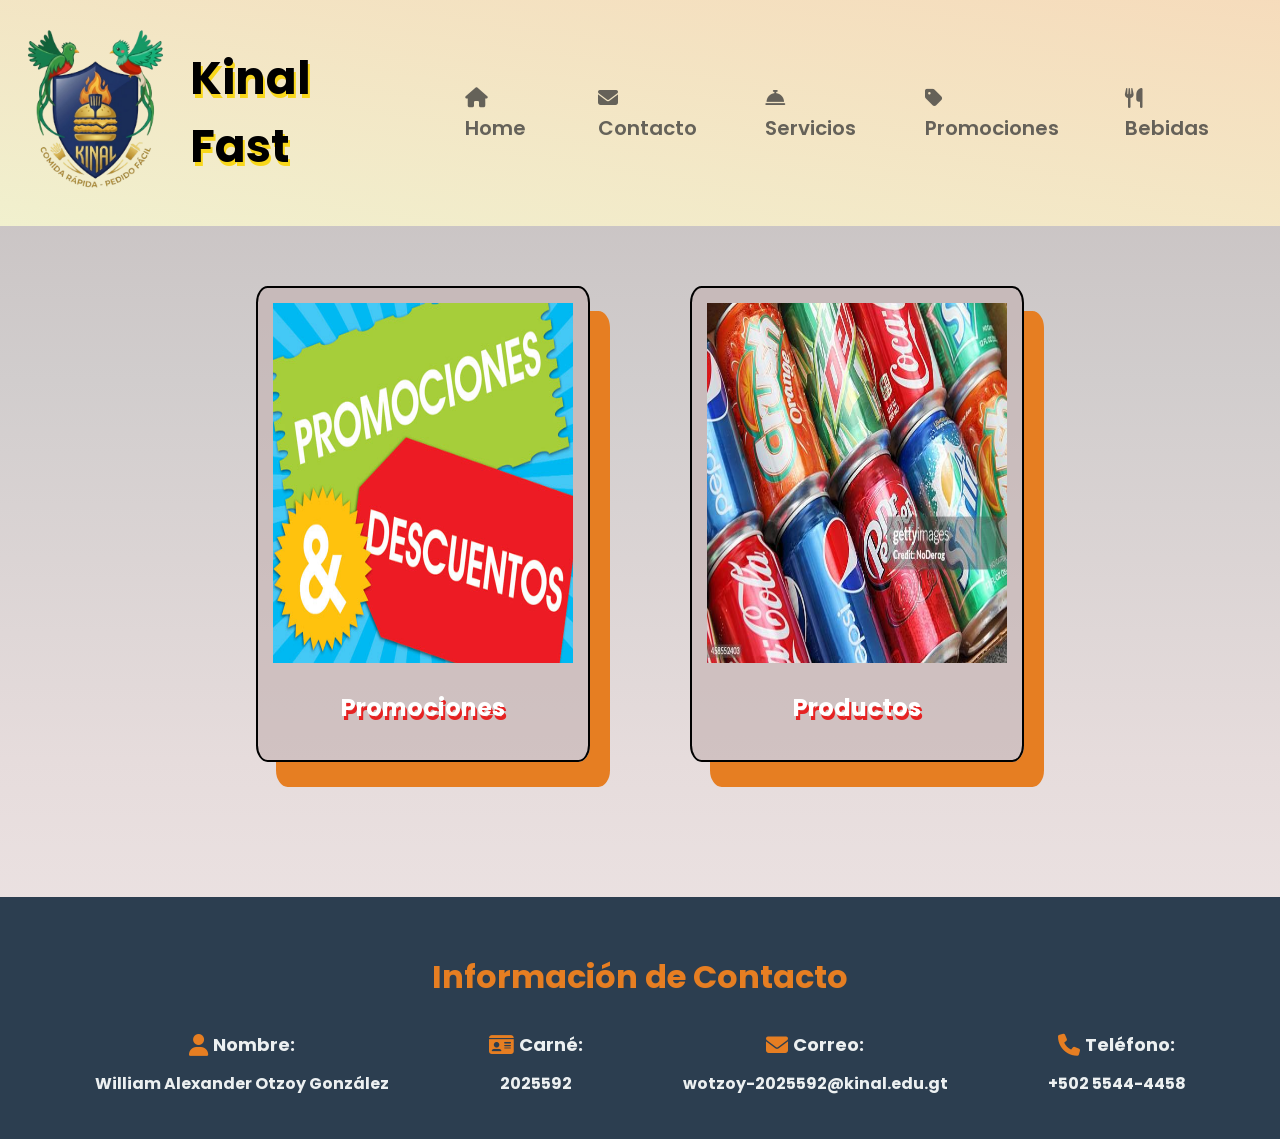
<file: index.html>
<!DOCTYPE html>
<html lang="en">
<head>
    <meta charset="UTF-8">
    <meta name="viewport" content="width=device-width, initial-scale=1.0">
    <title>Menú Kinal Fast</title>
    <link rel="stylesheet"  href="css/styles.css">
    
    <link rel="preconnect" href="https://fonts.googleapis.com">
    <link rel="preconnect" href="https://fonts.gstatic.com" crossorigin>
    <link href="https://fonts.googleapis.com/css2?family=Poppins:wght@300;400;600;700&display=swap" rel="stylesheet">
    <link href="https://fonts.googleapis.com/css2?family=Noto+Sans:ital,wght@0,100..900;1,100..900&display=swap" rel="stylesheet">
    <link href="https://fonts.googleapis.com/css2?family=Inconsolata:wght@200..900&family=Noto+Sans:ital,wght@0,100..900;1,100..900&display=swap" rel="stylesheet">
    <link href="https://fonts.googleapis.com/css2?family=Inconsolata:wght@200..900&family=Noto+Sans:ital,wght@0,100..900;1,100..900&family=Share+Tech&display=swap" rel="stylesheet">
    <link rel="stylesheet" href="https://cdnjs.cloudflare.com/ajax/libs/font-awesome/6.4.2/css/all.min.css">
</head>
<!-- Esta era mi idea para un proyecto de expo. Me hubiera gustado presentarlo como proyecto pequeño o como un anuncio. -->
<body>
    <header class="header-content">
        <nav class="nav-content">
            <section class="section-logo">
                <div class="header-logo">
                    <a href="index.html">
                        <img class="image-logo" src="images/KinalFast-logo.png">
                    </a>
                </div>
                <h1 class="logo-title">Kinal Fast</h1>
            </section>

            <section class="section-tools">
                <div class="nav-tools">
                    <a href="index.html" class="link-decoration">
                        <span class="nav-text"><i class="fa-solid fa-house"></i>  Home</span>
                    </a>
                </div>

                <div class="nav-tools">
                    <a href="#contacto-footer" class="link-decoration">
                        <span class="nav-text"><i class="fa-solid fa-envelope"></i>  Contacto</span>
                    </a>
                </div>

                <div class="nav-tools">
                    <a href="servicios.html" class="link-decoration">
                        <span class="nav-text"><i class="fa-solid fa-bell-concierge"></i>  Servicios</span>
                    </a>
                </div>
                
                <div class="nav-tools">
                    <a href="promociones.html" class="link-decoration">
                        <span class="nav-text"><i class="fa-solid fa-tag"></i>  Promociones</span>
                    </a>
                </div>

                <div class="nav-tools">
                    <a href="productos.html" class="link-decoration">
                        <span class="nav-text"><i class="fa-solid fa-utensils"></i>   Bebidas</span>
                    </a>
                </div>
            </section>
        </nav>
    </header>

    <main class="main-content">
        <section class="section-content">
            <div class="main-options">
                <a href="promociones.html">
                    <img class="image-poster" src="images/promociones.jpg">
                </a>
                <h1 class="options-text"> Promociones</h1>
            </div>
            <div class="main-options">
                <a href="productos.html">
                    <img class="image-poster" src="images/productos.jpg">
                </a>
                <h1 class="options-text"> Productos</h1>
            </div>
        </section>
    </main>

    <footer class="footer-body" id="contacto-footer">
        <div class="footer-content">
            <h2 class="footer-title">Información de Contacto</h2>
            
            <div class="footer-information">
                <div class="footer-data">
                    <div class="footer-icon-container">
                        <i class="fa-solid fa-user footer-icon"></i>
                        <h3 class="footer-subtitulo">Nombre:</h3>
                    </div>
                    <h4 class="footer-text">William Alexander Otzoy González</h4>
                </div>

                <div class="footer-data">
                    <div class="footer-icon-container">
                        <i class="fa-solid fa-id-card footer-icon"></i>
                        <h3 class="footer-subtitulo">Carné:</h3>
                    </div>
                    <h4 class="footer-text">2025592</h4>
                </div>

                <div class="footer-data">
                    <div class="footer-icon-container">
                        <i class="fa-solid fa-envelope footer-icon"></i>
                        <h3 class="footer-subtitulo">Correo:</h3>
                    </div>
                    <h4 class="footer-text">wotzoy-2025592@kinal.edu.gt</h4>
                </div>

                <div class="footer-data">
                    <div class="footer-icon-container">
                        <i class="fa-solid fa-phone footer-icon"></i>
                        <h3 class="footer-subtitulo">Teléfono:</h3>
                    </div>
                    <h4 class="footer-text">+502 5544-4458</h4>
                </div>

            </div>
        </div>
    </footer>
</body>
</html>
</file>
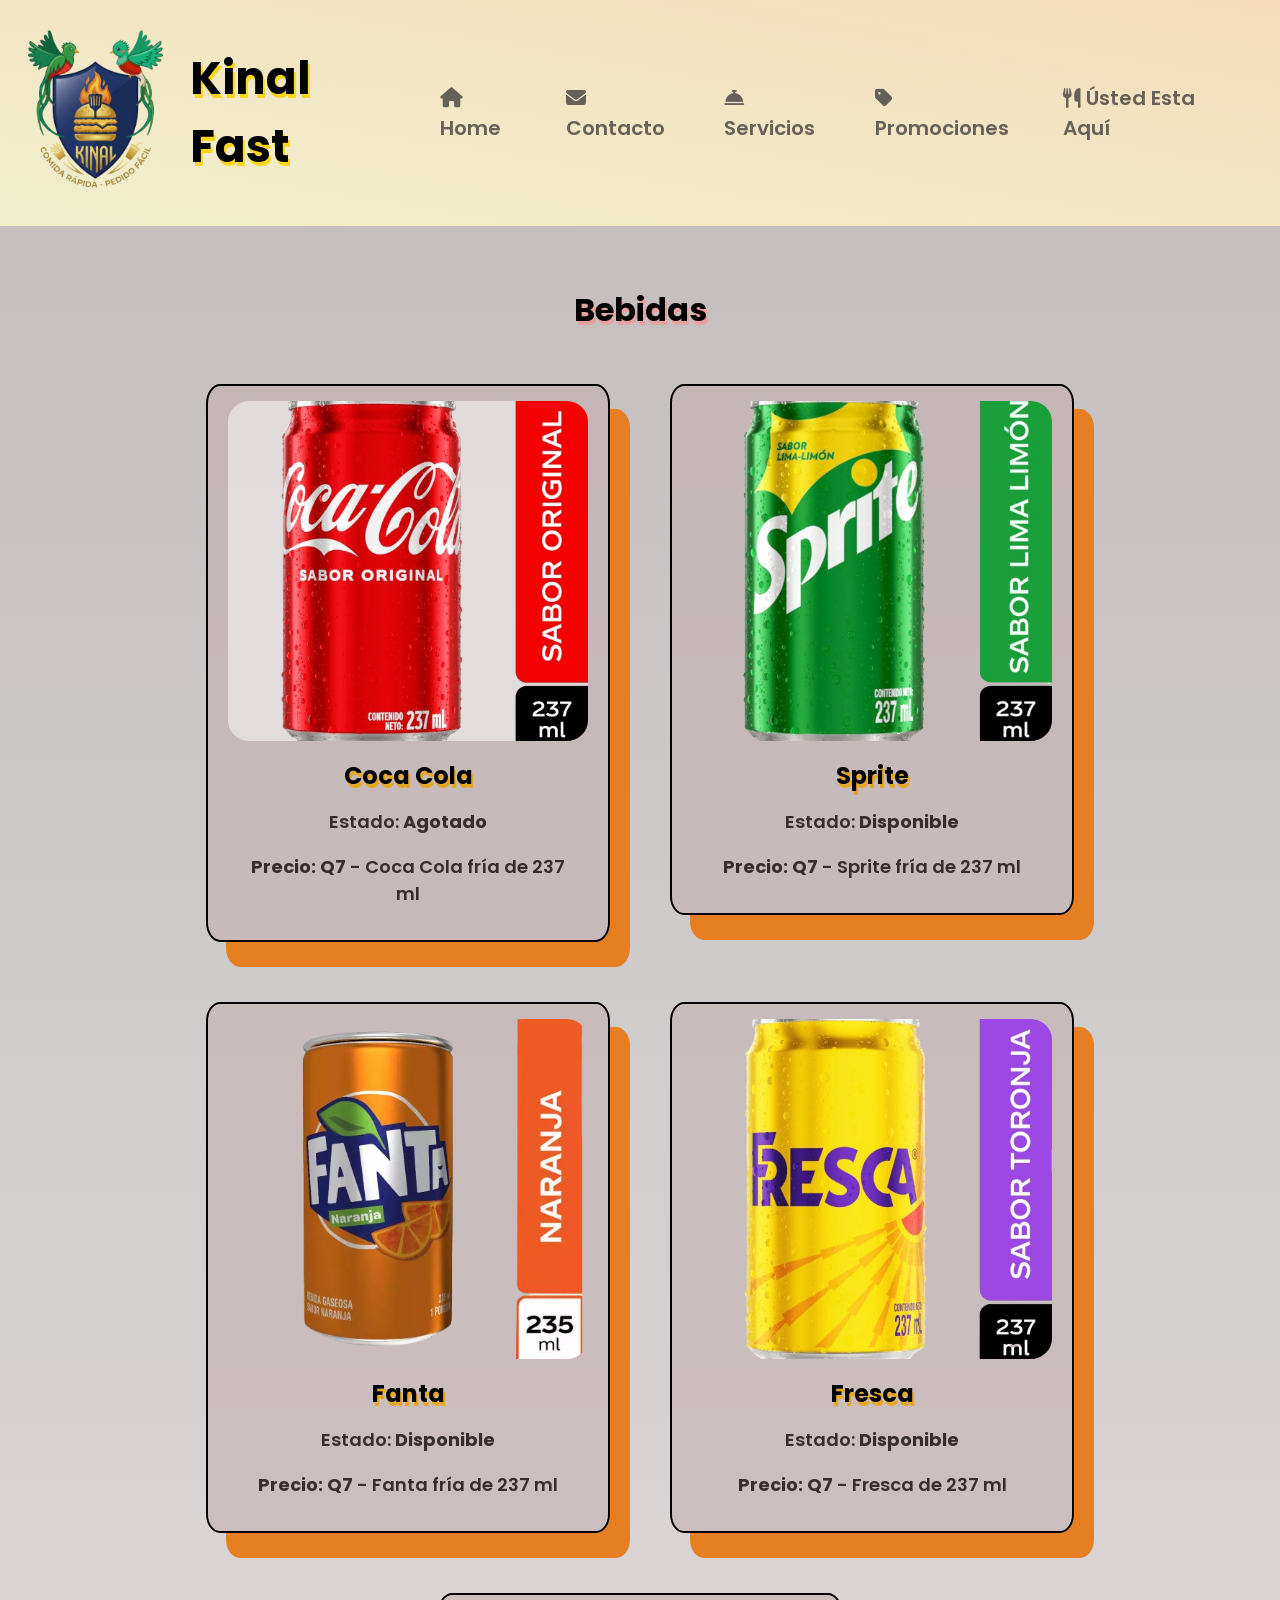
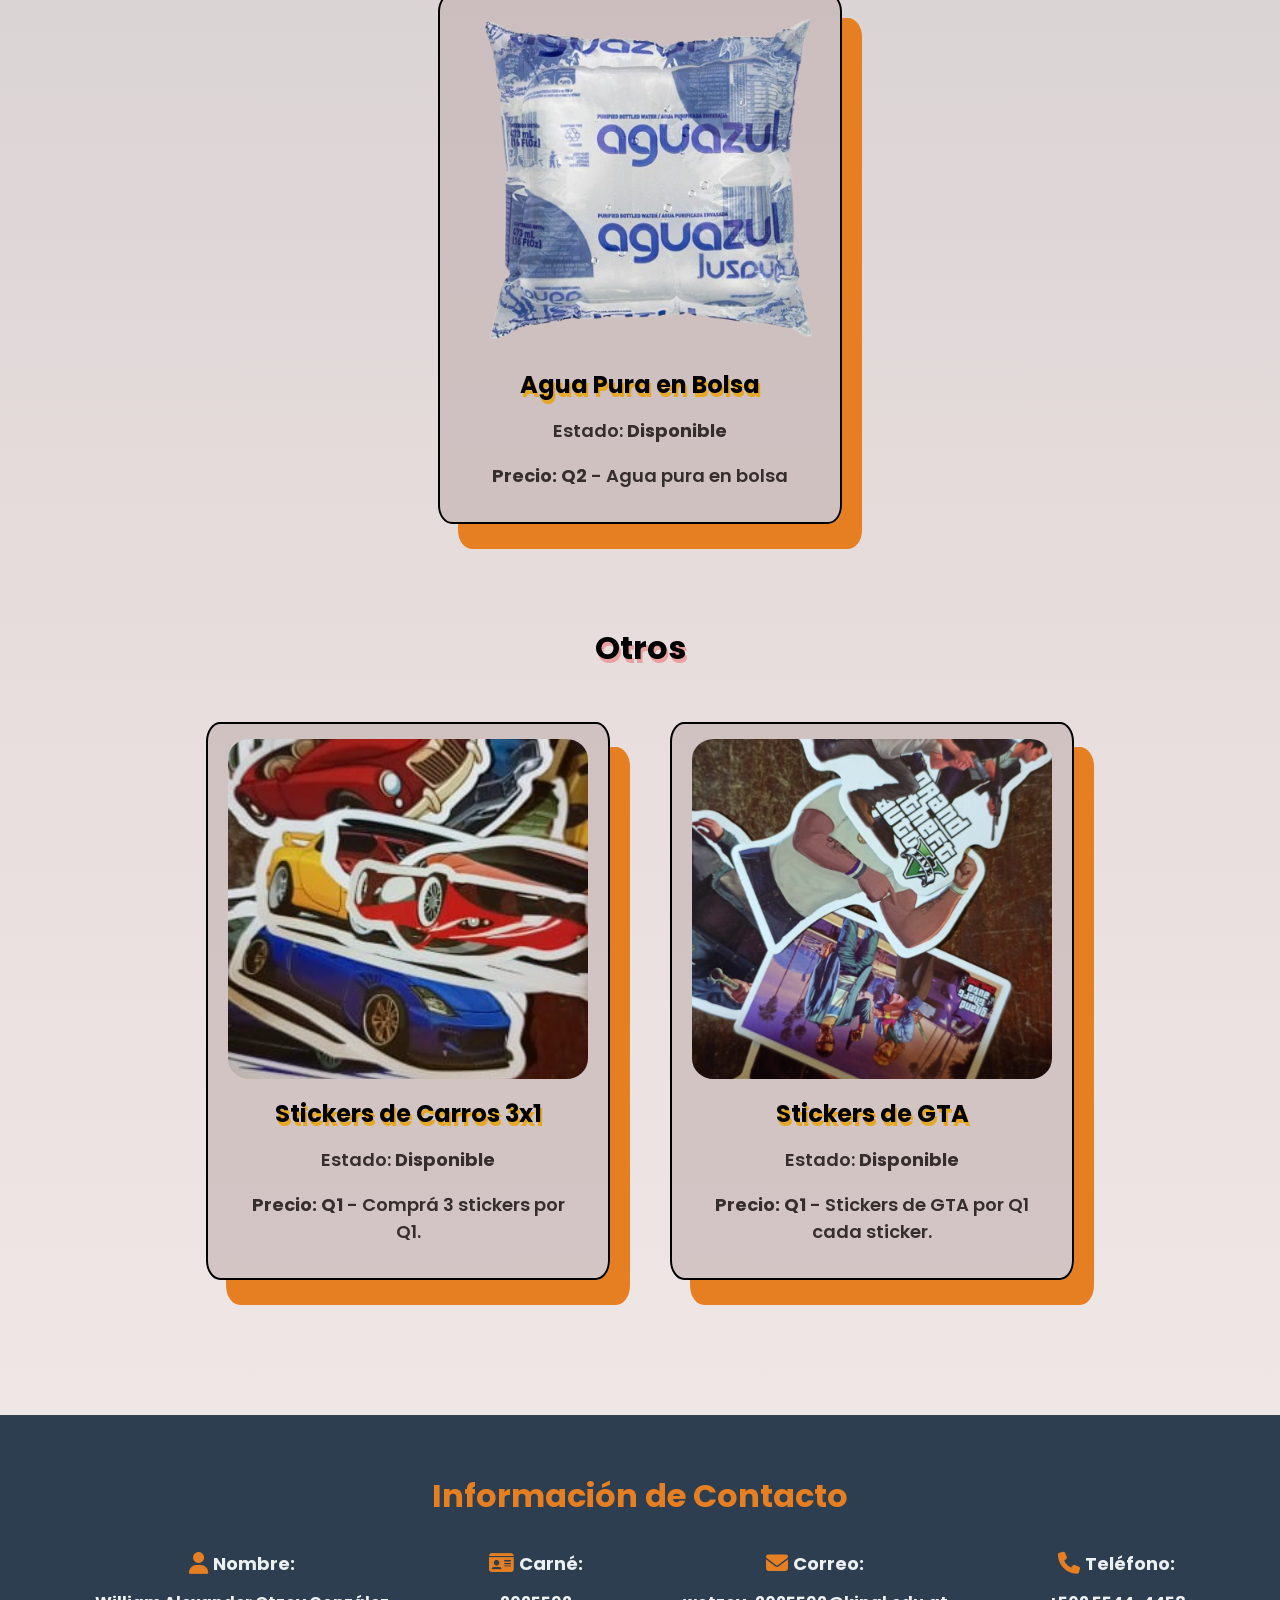
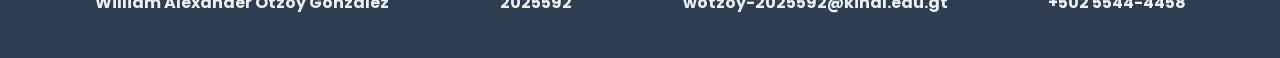
<file: productos.html>
<!DOCTYPE html>
<html lang="es">
<head>
    <meta charset="UTF-8">
    <meta name="viewport" content="width=device-width, initial-scale=1.0">
    <title>Sección Kinal Food</title>
    <link rel="stylesheet" href="css/styles.css">

    <link rel="preconnect" href="https://fonts.googleapis.com">
    <link rel="preconnect" href="https://fonts.gstatic.com" crossorigin>
    <link href="https://fonts.googleapis.com/css2?family=Poppins:wght@300;400;600;700&display=swap" rel="stylesheet">
    <link href="https://fonts.googleapis.com/css2?family=Noto+Sans:ital,wght@0,100..900;1,100..900&display=swap" rel="stylesheet">
    <link href="https://fonts.googleapis.com/css2?family=Inconsolata:wght@200..900&family=Noto+Sans:ital,wght@0,100..900;1,100..900&display=swap" rel="stylesheet">
    <link href="https://fonts.googleapis.com/css2?family=Inconsolata:wght@200..900&family=Noto+Sans:ital,wght@0,100..900;1,100..900&family=Share+Tech&display=swap" rel="stylesheet">
    <link rel="stylesheet" href="https://cdnjs.cloudflare.com/ajax/libs/font-awesome/6.4.2/css/all.min.css">
</head>

<body>
    <header class="header-content">
        <nav class="nav-content">
            <section class="section-logo">
                <div class="header-logo">
                    <a href="index.html">
                        <img class="image-logo" src="images/KinalFast-logo.png">
                    </a>
                </div>
                <h1 class="logo-title">Kinal Fast</h1>
            </section>

            <section class="section-tools">
                <div class="nav-tools">
                    <a href="index.html" class="link-decoration">
                        <span class="nav-text"><i class="fa-solid fa-house"></i>  Home</span>
                    </a>
                </div>

                <div class="nav-tools">
                    <a href="#contacto-footer" class="link-decoration">
                        <span class="nav-text"><i class="fa-solid fa-envelope"></i>  Contacto</span>
                    </a>
                </div>

                <div class="nav-tools">
                    <a href="servicios.html" class="link-decoration">
                        <span class="nav-text"><i class="fa-solid fa-bell-concierge"></i>  Servicios</span>
                    </a>
                </div>

                <div class="nav-tools">
                    <a href="promociones.html" class="link-decoration">
                        <span class="nav-text"><i class="fa-solid fa-tag"></i>  Promociones</span>
                    </a>
                </div>

                <div class="nav-tools">
                    <a href="productos.html" class="link-decoration">
                        <span class="nav-text"><i class="fa-solid fa-utensils"></i>  Ústed Esta Aquí</span>
                    </a>
                </div>
            </section>
        </nav>
    </header>

    <main class="main-content-producto">

        <section class="section-productos">
            <h2 class="section-title">Bebidas</h2>

            <div class="producto-targets">
                <div class="main-targets">
                    <div class="image-container">
                        <img class="image-food" src="images/CocaCola (2).png">
                    </div>
                    <h1 class="producto-title"> Coca Cola</h1>
                    <h2 class="producto-text"> Estado: <strong>Agotado</strong></h2>
                    <h3 class="producto-text">
                        <strong>Precio: Q7</strong> - Coca Cola fría de 237 ml 
                    </h3>
                </div>

                <div class="main-targets">
                    <div class="image-container">
                        <img class="image-food" src="images/sprite.png">
                    </div>
                    <h1 class="producto-title"> Sprite</h1>
                    <h2 class="producto-text"> Estado: <strong>Disponible</strong></h2>
                    <h3 class="producto-text">
                        <strong>Precio: Q7</strong> - Sprite fría de 237 ml 
                    </h3>
                </div>

                <div class="main-targets">
                    <div class="image-container">
                        <img class="image-food" src="images/fanta.png">
                    </div>
                    <h1 class="producto-title"> Fanta</h1>
                    <h2 class="producto-text"> Estado: <strong>Disponible</strong></h2>
                    <h3 class="producto-text">
                        <strong>Precio: Q7</strong> - Fanta fría de 237 ml 
                    </h3>
                </div>

                <div class="main-targets">
                    <div class="image-container">
                        <img class="image-food" src="images/Fresca.png">
                    </div>
                    <h1 class="producto-title"> Fresca</h1>
                    <h2 class="producto-text"> Estado: <strong>Disponible</strong></h2>
                    <h3 class="producto-text">
                        <strong>Precio: Q7</strong> - Fresca de 237 ml 
                    </h3>
                </div>

                <div class="main-targets">
                    <div class="image-container">
                        <img class="image-food" src="images/aguaPura.png">
                    </div>
                    <h1 class="producto-title"> Agua Pura en Bolsa</h1>
                    <h2 class="producto-text"> Estado: <strong>Disponible</strong></h2>
                    <h3 class="producto-text">
                        <strong>Precio: Q2</strong> - Agua pura en bolsa
                    </h3>
                </div>
            </div>
        </section>

        <section class="section-productos">
            <h2 class="section-title">Otros</h2>

            <div class="producto-targets">

                <div class="main-targets">
                    <div class="image-container">
                        <img class="image-food" src="images/StickersCarros.jpeg" alt="Imagen de sticker de carros">
                    </div>
                    <h1 class="producto-title"> Stickers de Carros 3x1</h1>
                    <h2 class="producto-text"> Estado: <strong>Disponible</strong></h2>
                    <h3 class="producto-text">
                        <strong>Precio: Q1</strong> - Comprá 3 stickers por Q1.
                    </h3>
                </div>

                <div class="main-targets">
                    <div class="image-container">
                        <img class="image-food" src="images/StrickersGTA.jpeg">
                    </div>
                    <h1 class="producto-title"> Stickers de GTA</h1>
                    <h2 class="producto-text"> Estado: <strong>Disponible</strong></h2>
                    <h3 class="producto-text">
                        <strong>Precio: Q1</strong> - Stickers de GTA por Q1 cada sticker.
                    </h3>
                </div>
            </div>
        </section>
    </main>

    <footer class="footer-body" id="contacto-footer">
        <div class="footer-content">
            <h2 class="footer-title">Información de Contacto</h2>
            
            <div class="footer-information">
                <div class="footer-data">
                    <div class="footer-icon-container">
                        <i class="fa-solid fa-user footer-icon"></i>
                        <h3 class="footer-subtitulo">Nombre:</h3>
                    </div>
                    <h4 class="footer-text">William Alexander Otzoy González</h4>
                </div>

                <div class="footer-data">
                    <div class="footer-icon-container">
                        <i class="fa-solid fa-id-card footer-icon"></i>
                        <h3 class="footer-subtitulo">Carné:</h3>
                    </div>
                    <h4 class="footer-text">2025592</h4>
                </div>

                <div class="footer-data">
                    <div class="footer-icon-container">
                        <i class="fa-solid fa-envelope footer-icon"></i>
                        <h3 class="footer-subtitulo">Correo:</h3>
                    </div>
                    <h4 class="footer-text">wotzoy-2025592@kinal.edu.gt</h4>
                </div>

                <div class="footer-data">
                    <div class="footer-icon-container">
                        <i class="fa-solid fa-phone footer-icon"></i>
                        <h3 class="footer-subtitulo">Teléfono:</h3>
                    </div>
                    <h4 class="footer-text">+502 5544-4458</h4>
                </div>

            </div>
        </div>
    </footer>
</body>
</html>
</file>
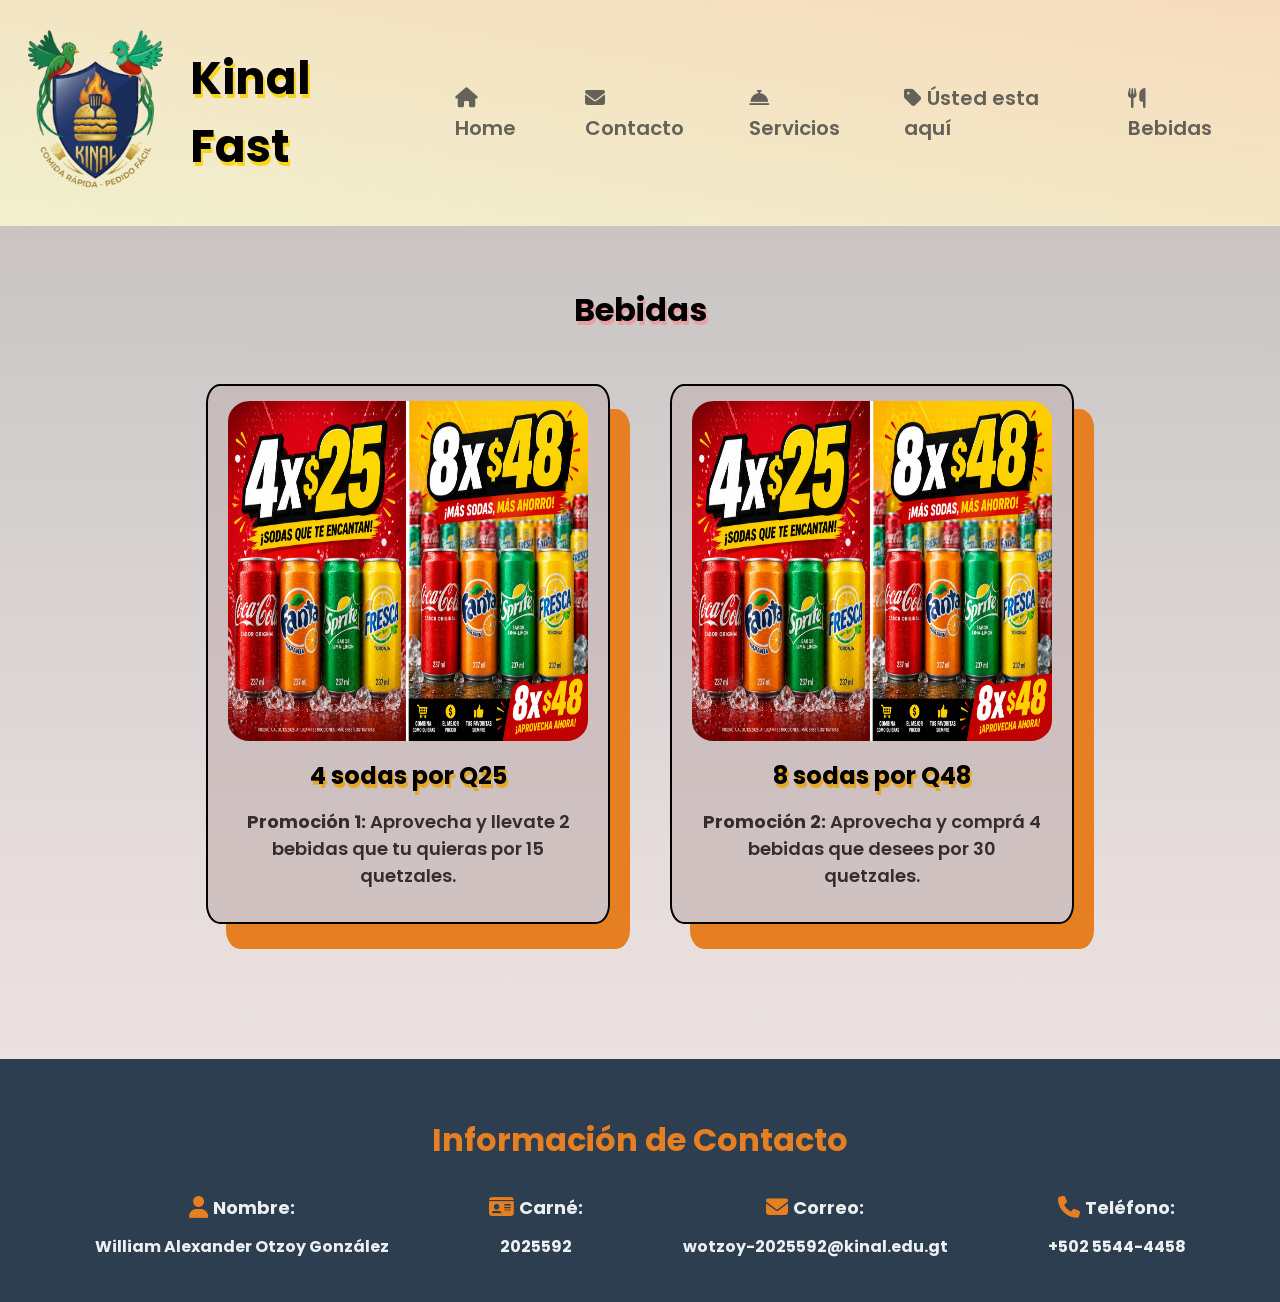
<file: promociones.html>
<!DOCTYPE html>
<html lang="es">
<head>
    <meta charset="UTF-8">
    <meta name="viewport" content="width=device-width, initial-scale=1.0">
    <title>Sección Kinal Food</title>
    <link rel="stylesheet" href="css/styles.css">

    <link rel="preconnect" href="https://fonts.googleapis.com">
    <link rel="preconnect" href="https://fonts.gstatic.com" crossorigin>
    <link href="https://fonts.googleapis.com/css2?family=Poppins:wght@300;400;600;700&display=swap" rel="stylesheet">
    <link href="https://fonts.googleapis.com/css2?family=Noto+Sans:ital,wght@0,100..900;1,100..900&display=swap" rel="stylesheet">
    <link href="https://fonts.googleapis.com/css2?family=Inconsolata:wght@200..900&family=Noto+Sans:ital,wght@0,100..900;1,100..900&display=swap" rel="stylesheet">
    <link href="https://fonts.googleapis.com/css2?family=Inconsolata:wght@200..900&family=Noto+Sans:ital,wght@0,100..900;1,100..900&family=Share+Tech&display=swap" rel="stylesheet">
    <link rel="stylesheet" href="https://cdnjs.cloudflare.com/ajax/libs/font-awesome/6.4.2/css/all.min.css">
</head>

<body>
    <header class="header-content">
        <nav class="nav-content">
            <section class="section-logo">
                <div class="header-logo">
                    <a href="index.html">
                        <img class="image-logo" src="images/KinalFast-logo.png">
                    </a>
                </div>
                <h1 class="logo-title">Kinal Fast</h1>
            </section>

            <section class="section-tools">
                <div class="nav-tools">
                    <a href="index.html" class="link-decoration">
                        <span class="nav-text"><i class="fa-solid fa-house"></i>  Home</span>
                    </a>
                </div>

                <div class="nav-tools">
                    <a href="#contacto-footer" class="link-decoration">
                        <span class="nav-text"><i class="fa-solid fa-envelope"></i>  Contacto</span>
                    </a>
                </div>

                <div class="nav-tools">
                    <a href="servicios.html" class="link-decoration">
                        <span class="nav-text"><i class="fa-solid fa-bell-concierge"></i>  Servicios</span>
                    </a>
                </div>

                <div class="nav-tools">
                    <a href="promociones.html" class="link-decoration">
                        <span class="nav-text"><i class="fa-solid fa-tag"></i>  Ústed esta aquí</span>
                    </a>
                </div>

                <div class="nav-tools">
                    <a href="productos.html" class="link-decoration">
                        <span class="nav-text"><i class="fa-solid fa-utensils"></i>  Bebidas</span>
                    </a>
                </div>
            </section>
        </nav>
    </header>

    <main class="main-content-producto">

        <section class="section-productos">
            <h2 class="section-title">Bebidas</h2>

            <div class="producto-targets">
                <div class="main-targets">
                    <div class="image-container">
                        <img class="image-promo" src="images/14279d61-1b9e-4099-a162-3488694886d9.png">
                    </div>
                    <h1 class="producto-title"> 4 sodas por Q25</h1>
                    <h3 class="producto-text">
                        <strong>Promoción 1: </strong> Aprovecha y llevate 2 bebidas que tu quieras por 15 quetzales.
                    </h3>
                </div>

                <div class="main-targets">
                    <div class="image-container">
                        <img class="image-promo" src="images/14279d61-1b9e-4099-a162-3488694886d9.png">
                    </div>
                    <h1 class="producto-title"> 8 sodas por Q48</h1>
                    <h3 class="producto-text">
                        <strong>Promoción 2: </strong> Aprovecha y comprá 4 bebidas que desees por 30 quetzales.
                    </h3>
                </div>
            </div>
        </section>
    </main>

    <footer class="footer-body" id="contacto-footer">
        <div class="footer-content">
            <h2 class="footer-title">Información de Contacto</h2>
            
            <div class="footer-information">
                <div class="footer-data">
                    <div class="footer-icon-container">
                        <i class="fa-solid fa-user footer-icon"></i>
                        <h3 class="footer-subtitulo">Nombre:</h3>
                    </div>
                    <h4 class="footer-text">William Alexander Otzoy González</h4>
                </div>

                <div class="footer-data">
                    <div class="footer-icon-container">
                        <i class="fa-solid fa-id-card footer-icon"></i>
                        <h3 class="footer-subtitulo">Carné:</h3>
                    </div>
                    <h4 class="footer-text">2025592</h4>
                </div>

                <div class="footer-data">
                    <div class="footer-icon-container">
                        <i class="fa-solid fa-envelope footer-icon"></i>
                        <h3 class="footer-subtitulo">Correo:</h3>
                    </div>
                    <h4 class="footer-text">wotzoy-2025592@kinal.edu.gt</h4>
                </div>

                <div class="footer-data">
                    <div class="footer-icon-container">
                        <i class="fa-solid fa-phone footer-icon"></i>
                        <h3 class="footer-subtitulo">Teléfono:</h3>
                    </div>
                    <h4 class="footer-text">+502 5544-4458</h4>
                </div>
            </div>
        </div>
    </footer>
</body>
</html>
</file>
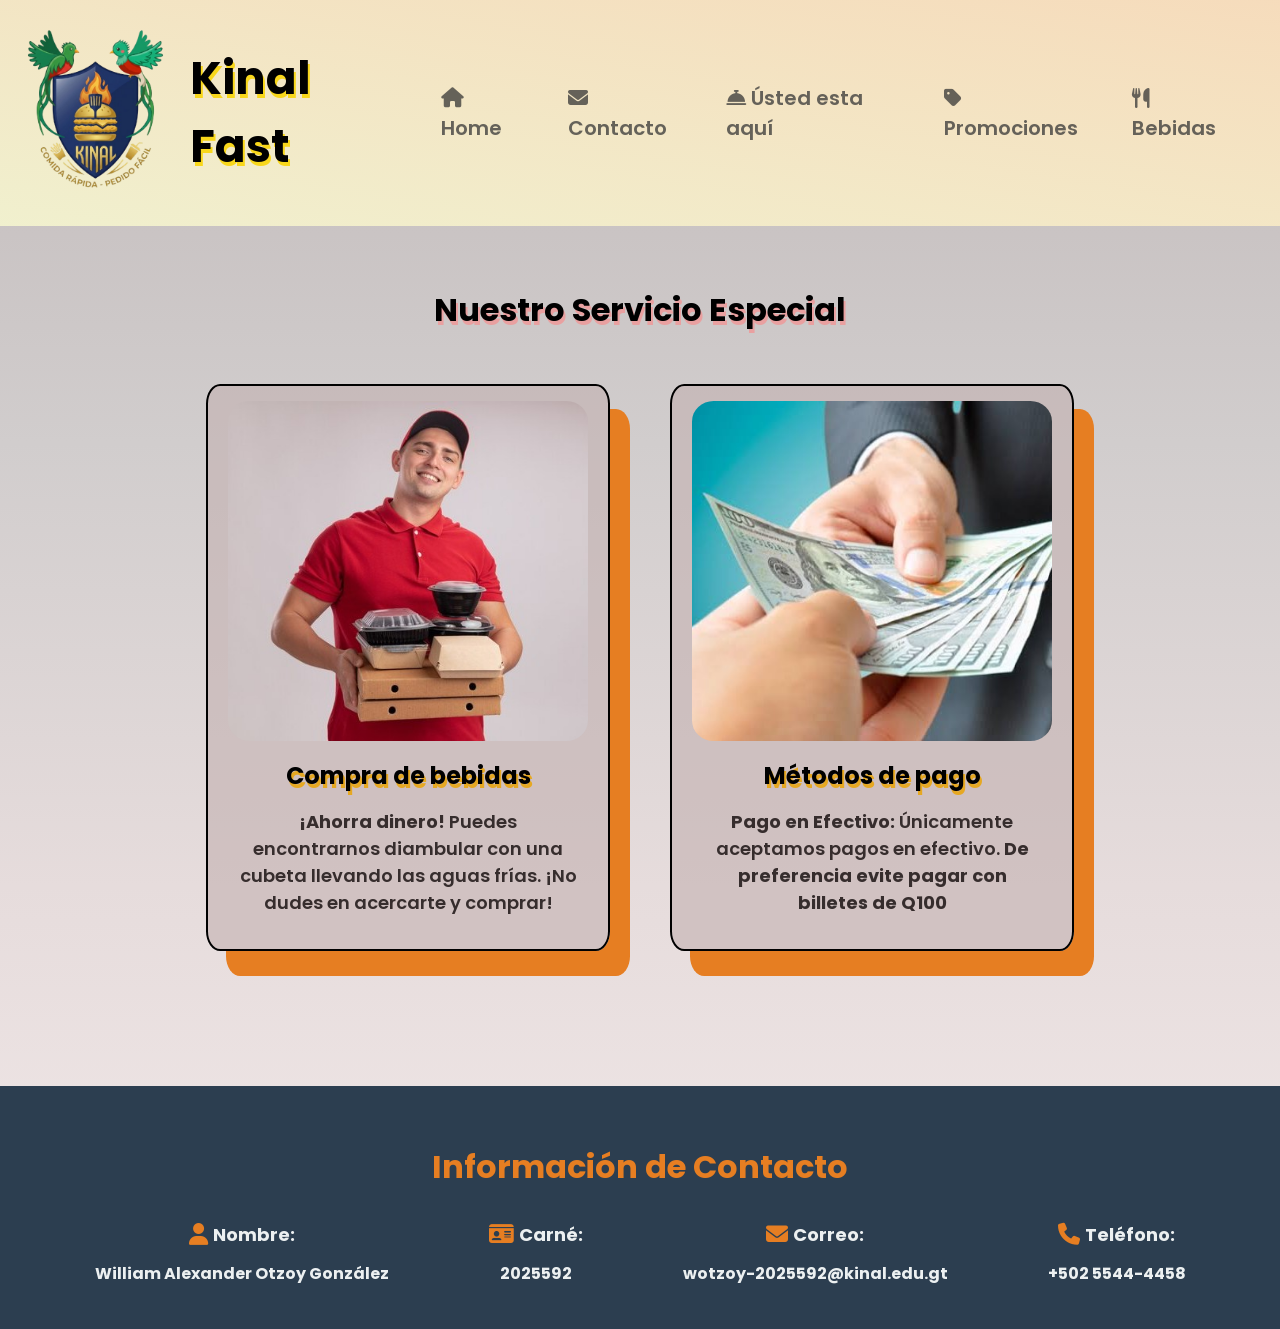
<file: servicios.html>
<!DOCTYPE html>
<html lang="es">
<head>
    <meta charset="UTF-8">
    <meta name="viewport" content="width=device-width, initial-scale=1.0">
    <title>Sección Kinal Food</title>
    <link rel="stylesheet" href="css/styles.css">

    <link rel="preconnect" href="https://fonts.googleapis.com">
    <link rel="preconnect" href="https://fonts.gstatic.com" crossorigin>
    <link href="https://fonts.googleapis.com/css2?family=Poppins:wght@300;400;600;700&display=swap" rel="stylesheet">
    <link href="https://fonts.googleapis.com/css2?family=Noto+Sans:ital,wght@0,100..900;1,100..900&display=swap" rel="stylesheet">
    <link href="https://fonts.googleapis.com/css2?family=Inconsolata:wght@200..900&family=Noto+Sans:ital,wght@0,100..900;1,100..900&display=swap" rel="stylesheet">
    <link href="https://fonts.googleapis.com/css2?family=Inconsolata:wght@200..900&family=Noto+Sans:ital,wght@0,100..900;1,100..900&family=Share+Tech&display=swap" rel="stylesheet">
    <link rel="stylesheet" href="https://cdnjs.cloudflare.com/ajax/libs/font-awesome/6.4.2/css/all.min.css">
</head>

<body>
    <header class="header-content">
        <nav class="nav-content">
            <section class="section-logo">
                <div class="header-logo">
                    <a href="index.html">
                        <img class="image-logo" src="images/KinalFast-logo.png">
                    </a>
                </div>
                <h1 class="logo-title">Kinal Fast</h1>
            </section>

            <section class="section-tools">
                <div class="nav-tools">
                    <a href="index.html" class="link-decoration">
                        <span class="nav-text"><i class="fa-solid fa-house"></i>  Home</span>
                    </a>
                </div>

                <div class="nav-tools">
                    <a href="#contacto-footer" class="link-decoration">
                        <span class="nav-text"><i class="fa-solid fa-envelope"></i>  Contacto</span>
                    </a>
                </div>

                <div class="nav-tools">
                    <a href="servicios.html" class="link-decoration">
                        <span class="nav-text"><i class="fa-solid fa-bell-concierge"></i>  Ústed esta aquí</span>
                    </a>
                </div>

                <div class="nav-tools">
                    <a href="promociones.html" class="link-decoration">
                        <span class="nav-text"><i class="fa-solid fa-tag"></i>  Promociones</span>
                    </a>
                </div>

                <div class="nav-tools">
                    <a href="productos.html" class="link-decoration">
                        <span class="nav-text"><i class="fa-solid fa-utensils"></i>  Bebidas</span>
                    </a>
                </div>
            </section>
        </nav>
    </header>

    <main class="main-content-producto">
        <section class="section-productos">
            <h2 class="section-title">Nuestro Servicio Especial</h2>

            <div class="producto-targets">
                <div class="main-targets">
                    <div class="image-container">
                        <img class="image-food" src="images/EntregaComida.jpg">
                    </div>
                    <h1 class="producto-title">Compra de bebidas</h1>
                    <h3 class="producto-text">
                        <strong>¡Ahorra dinero!</strong> Puedes encontrarnos diambular con una cubeta
                        llevando las aguas frías. ¡No dudes en acercarte y comprar!
                    </h3>
                </div>
                
                <div class="main-targets">
                    <div class="image-container">
                        <img class="image-food" src="images/MetodoPago.jpg">
                    </div>
                    <h1 class="producto-title">Métodos de pago</h1>
                    <h3 class="producto-text">
                        <strong>Pago en Efectivo:</strong> Únicamente aceptamos pagos en efectivo.
                        <strong>De preferencia evite pagar con billetes de Q100</strong>
                    </h3>
                </div>
            </div>
        </section>
    </main>

    <footer class="footer-body" id="contacto-footer">
        <div class="footer-content">
            <h2 class="footer-title">Información de Contacto</h2>
            
            <div class="footer-information">
                <div class="footer-data">
                    <div class="footer-icon-container">
                        <i class="fa-solid fa-user footer-icon"></i>
                        <h3 class="footer-subtitulo">Nombre:</h3>
                    </div>
                    <h4 class="footer-text">William Alexander Otzoy González</h4>
                </div>

                <div class="footer-data">
                    <div class="footer-icon-container">
                        <i class="fa-solid fa-id-card footer-icon"></i>
                        <h3 class="footer-subtitulo">Carné:</h3>
                    </div>
                    <h4 class="footer-text">2025592</h4>
                </div>

                <div class="footer-data">
                    <div class="footer-icon-container">
                        <i class="fa-solid fa-envelope footer-icon"></i>
                        <h3 class="footer-subtitulo">Correo:</h3>
                    </div>
                    <h4 class="footer-text">wotzoy-2025592@kinal.edu.gt</h4>
                </div>

                <div class="footer-data">
                    <div class="footer-icon-container">
                        <i class="fa-solid fa-phone footer-icon"></i>
                        <h3 class="footer-subtitulo">Teléfono:</h3>
                    </div>
                    <h4 class="footer-text">+502 5544-4458</h4>
                </div>

            </div>
        </div>
    </footer>
</body>
</html>
</file>
<file: css/styles.css>
/* Esta es la página que tomo como guia para hacer el css: https://www.w3schools.com/cssref/css3_pr_box-shadow.php */
/* Idea de proyecto de expo - Extra */

body {
    font-family: "Poppins", "Noto Sans", sans-serif;
    background: linear-gradient(to bottom, #C2BABA, #D1CDCD, #E6DCDC, #F2E9E9);
    margin: 0;
}

.header-content {
    background: linear-gradient(10deg, #f5f5cfe5, #fee1bcdc);
    margin: 0;
    width: 100%;
}

.nav-content {
    display: flex;
    justify-content: space-between;
    align-items: center;
}

.section-logo {
    display: flex;
    align-items: center;
}

.header-logo{
    padding: 15px 25px;
}

.image-logo {
    width: 140px;
    height: auto;
    cursor: pointer;
}

.logo-title {
    font-size: 45px;
    text-shadow: 2px 4px #f8d71b;
    
}

.section-tools {
    display: flex;
    margin: 50px;
    gap: 45px;
}

.nav-tools {
    justify-content: center;
}

.nav-text {
    font-size: 20px;
    color: #333333bd;
    font-weight: 600;
    transition: color 0.3s;
}

.nav-text:hover {
    color: #e67e22
}

.link-decoration {
    text-decoration: none;
}

.main-content {
    width: 100%;
    margin-top: 60px;
    margin-bottom: 135px;
    display: flex;
    justify-content: center;
}

.section-content {
    display: flex;
    flex-direction: row;
    justify-content: center;
    gap: 100px;
}

.main-options {
    background: rgba(196, 177, 177, 0.6);
    padding: 15px;
    justify-content: center;
    align-items: center;
    border-radius: 3.5%;
    box-shadow: 20px 25px #e67e22; /* Página guia donde saque este efecto: https://www.w3schools.com/cssref/css3_pr_box-shadow.php */
    border: 2px solid;
}

.options-text {
    text-align: center;
    color: rgb(255, 255, 255);
    text-shadow: 2px 4px #e62222; /* Crea y mueve la misma palabra pero 2px abajo de ancho y 4px de alto (width y height) */
    max-width: 340px;
}

.image-poster {
    height: 360px;
    width: 300px;
    cursor: pointer;
}

.main-content-producto{
    width: 100%;
    margin-top: 60px;
    margin-bottom: 135px;
    display: flex;
    gap: 100px;
    flex-direction: column;
    align-items: center;
}

.section-productos {
    display: flex;
    flex-direction: column;
    align-items: center;
    gap: 50px;
    width: 100%;
}

.section-title{
    font-size: 32px;
    color: black;
    text-shadow: 2px 4px #e9a0a0;
    margin: 0;
    font-weight: 700;
}

.producto-targets {
    display: flex;
    flex-wrap: wrap;
    justify-content: center;
    align-items: flex-start;
    gap: 60px;
    width: 100%;
    max-width: 1200px;
    margin: 0 auto;
}

.main-targets {
    background: rgba(196, 177, 177, 0.6);
    padding: 15px;
    justify-content: center;
    align-items: center;
    border-radius: 3.5%;
    box-shadow: 20px 25px #e67e22;
    border: 2px solid;
    display: flex;
    flex-direction: column;
    width: 370px;
    
}

.image-container {
    display: flex;
    justify-content: center;
    width: 100%;
}

.image-food {
    height: 340px;
    width: 360px;
    object-fit: cover;
    border-radius: 6%;
    margin-bottom: 17px;
}

.producto-title {
    text-align: center;
    color: rgb(0, 0, 0);
    text-shadow: 2px 4px #e6a822;
    max-width: 340px;
    margin: 0;
    margin-bottom: 15px;
}

.producto-text {
    margin: 0px;
    text-align: center;
    color: rgb(54, 45, 45);
    max-width: 340px;
    margin-bottom: 18px;
    font-size: 18px;
    font-weight: 560;
}

.image-promo {
    height: 340px;
    width: 360px;
    border-radius: 6%;
    margin-bottom: 17px;
}

.footer-body {
    background-color: #2c3e50;
    padding: 30px 40px;
    width: 100%;
    box-sizing: border-box; /* Si el contenedor crece la proxima vez, usar este para evitarlo y evitar que cubra más*/
}

.footer-content {
    margin: 0;
    text-align: center;
}

.footer-title {
    font-size: 32px;
    color: #e67e22;
    margin-bottom: 30px;
    font-weight: 700;
}

.footer-information {
    display: flex;
    justify-content: center;
    gap: 100px;
}

.footer-data {
    display: flex;
    align-items: center;
    flex-direction: column;
}

.footer-icon-container {
    display: flex;
    align-items: center;
    gap: 5px;
}

.footer-icon {
    color: #e67e22;
    font-size: 22px;
}

.footer-subtitulo {
    font-size: 18px;
    color: #ecf0f1;
    font-weight: 700;
    margin: 0;
}

.footer-text {
    font-size: 16px;
    color: #ecf0f1;
    margin: 13px 0;
}


/* Dispositivo Responsive - Samsung Galaxy A25 (360px, 760px)*/
@media (max-width: 480px) {
    
    .nav-content {
        flex-direction: column;
        align-items: center;
        padding: 15px 0;
    }

    .section-logo {
        flex-direction: column;
        text-align: center;
    }

    .header-logo {
        padding: 10px;
    }

    .image-logo {
        width: 100px;
    }

    .logo-title {
        font-size: 28px;
        margin: 10px 0;
    }

    .section-tools {
        width: 100%;
        margin: 20px 0;
        gap: 15px;
        flex-direction: column;
        align-items: center;
    }

    .nav-text {
        font-size: 18px;
    }

    .main-content,
    .main-content-producto {
        margin-top: 30px;
        margin-bottom: 50px;
    }

    .section-content,
    .producto-targets {
        flex-direction: column;
        align-items: center;
        gap: 35px;
    }

    .main-options,
    .main-targets {
        width: 90%;
        padding: 12px;
        box-sizing: border-box;
        box-shadow: 10px 12px #e67e22;
    }

    .image-poster,
    .image-food,
    .image-promo {
        width: 100%;
        height: auto;
        display: block;
        object-fit: cover;
    }

    .section-title {
        font-size: 26px;
        text-align: center;
        padding: 0 10px;
    }

    .producto-title {
        font-size: 24px;
    }

    .producto-text {
        font-size: 16px;
    }

    .options-text {
        font-size: 18px;
    }

    .footer-body {
        padding: 25px 15px;
    }

    .footer-information {
        flex-direction: column;
        gap: 25px;
    }

    .footer-title {
        font-size: 26px;
    }

    .footer-text {
        text-align: center;
        word-break: break-word;
    }
}

/* Tablets (768px - 1024px) */
@media (min-width: 768px) and (max-width: 1024px) {

    .nav-content {
        flex-direction: column;
        gap: 20px;
        padding: 20px 0;
    }

    .section-logo {
        flex-direction: column;
        text-align: center;
    }

    .logo-title {
        font-size: 36px;
    }

    .section-tools {
        margin: 20px 0;
        gap: 30px;
        flex-wrap: wrap;
        justify-content: center;
    }

    .section-content {
        flex-wrap: wrap;
        gap: 45px;
    }

    .main-options {
        width: 330px;
        box-shadow: 15px 18px #e67e22;
    }

    .image-poster {
        width: 100%;
        height: auto;
    }

    .producto-targets {
        flex-wrap: wrap;
        gap: 45px;
    }

    .main-targets {
        width: 330px;
    }

    .image-food,
    .image-promo {
        width: 100%;
        height: auto;
    }

    .footer-information {
        flex-wrap: wrap;
        gap: 40px;
    }
}

/* Teléfonos en horizontal */
@media (max-width: 932px) and (orientation: landscape) {

    .nav-content {
        flex-direction: row;
        justify-content: space-around;
        align-items: center;
        padding: 15px;
    }

    .section-logo {
        flex-direction: row;
        align-items: center;
    }

    .header-logo {
        padding: 8px;
    }

    .image-logo {
        width: 90px;
    }

    .logo-title {
        font-size: 28px;
    }

    .section-tools {
        margin: 0;
        gap: 20px;
        flex-direction: row;
    }

    .nav-text {
        font-size: 17px;
    }

    .main-content,
    .main-content-producto {
        margin-top: 30px;
        margin-bottom: 60px;
    }

    .section-content {
        flex-direction: row;
        flex-wrap: wrap;
        justify-content: center;
        gap: 35px;
    }

    .producto-targets {
        flex-wrap: wrap;
        justify-content: center;
        gap: 35px;
    }

    .main-options {
        width: 280px;
        box-shadow: 12px 15px #e67e22;
    }

    .main-targets {
        width: 310px;
        box-shadow: 12px 15px #e67e22;
    }

    .image-poster {
        width: 100%;
        height: auto;
    }

    .image-food,
    .image-promo {
        width: 100%;
        height: auto;
    }

    .footer-information {
        flex-wrap: wrap;
        gap: 30px;
    }
}
</file>
